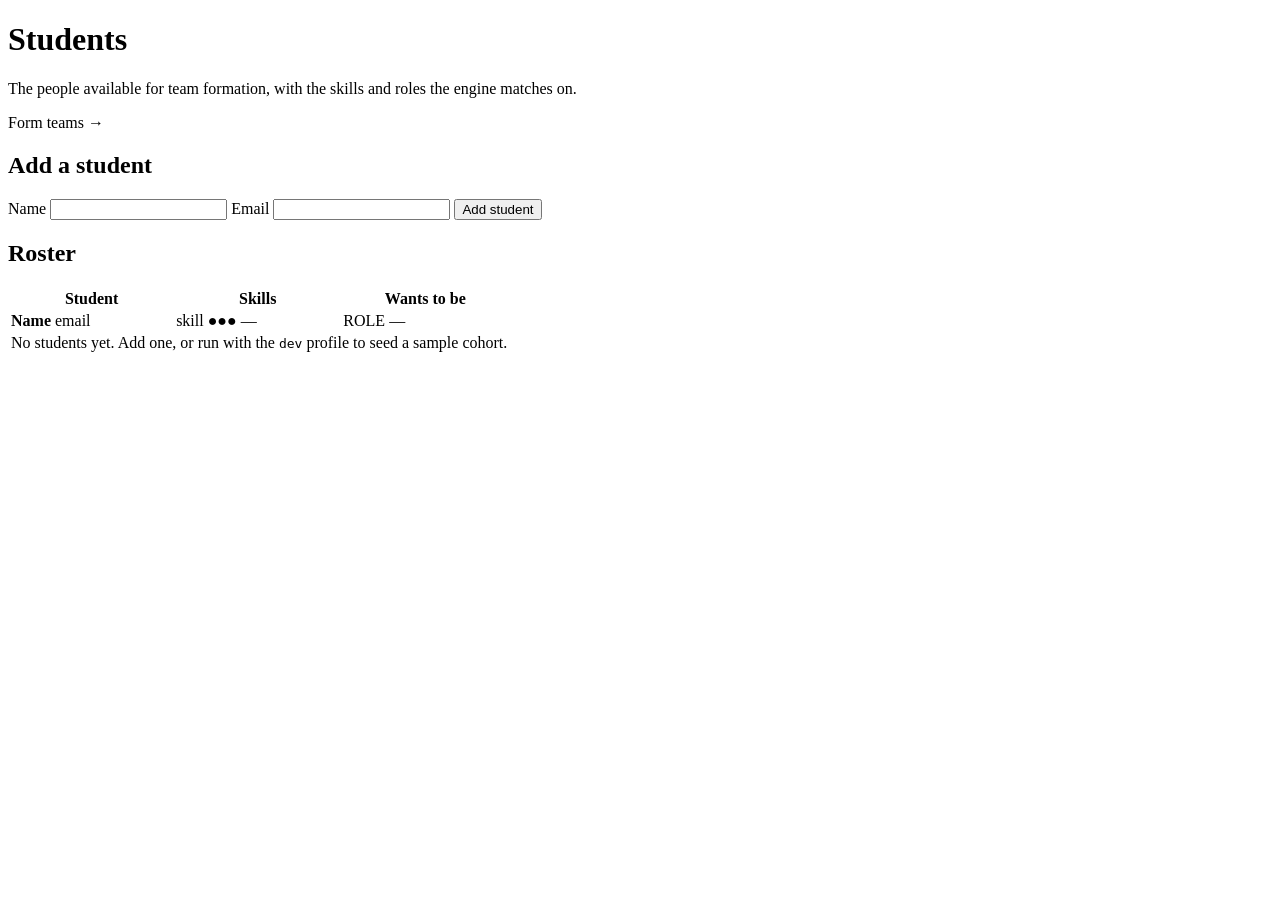
<file: src/main/resources/templates/index.html>
<!DOCTYPE html>
<html lang="en" xmlns:th="http://www.thymeleaf.org">
<head th:replace="~{fragments/layout :: head('Students')}"></head>
<body>
<header th:replace="~{fragments/layout :: nav('students')}"></header>

<main>
    <div class="page-head">
        <div>
            <h1>Students</h1>
            <p>The people available for team formation, with the skills and roles the engine matches on.</p>
        </div>
        <a class="btn" th:href="@{/formation}">Form teams →</a>
    </div>

    <div class="split">
        <section class="card">
            <h2>Add a student</h2>
            <form th:action="@{/students}" th:object="${studentForm}" method="post" novalidate>
                <label class="field"><span>Name</span>
                    <input type="text" th:field="*{name}" autocomplete="off"/>
                    <span class="error-text" th:if="${#fields.hasErrors('name')}" th:errors="*{name}"></span>
                </label>
                <label class="field"><span>Email</span>
                    <input type="email" th:field="*{email}" autocomplete="off"/>
                    <span class="error-text" th:if="${#fields.hasErrors('email')}" th:errors="*{email}"></span>
                </label>
                <button class="btn" type="submit">Add student</button>
            </form>
        </section>

        <section class="card">
            <h2>Roster <span class="muted small" th:text="'(' + ${#lists.size(students)} + ')'"></span></h2>
            <table class="roster">
                <thead>
                <tr><th>Student</th><th>Skills</th><th>Wants to be</th></tr>
                </thead>
                <tbody>
                <tr th:each="student : ${students}">
                    <td class="who">
                        <strong th:text="${student.name}">Name</strong>
                        <span th:text="${student.email}">email</span>
                    </td>
                    <td>
                        <span class="chip" th:each="rating : ${student.skills}">
                            <span th:text="${rating.skill}">skill</span>
                            <span class="dots" th:text="${#strings.repeat('●', rating.level)}"
                                  th:title="${'level ' + rating.level + ' of 5'}">●●●</span>
                        </span>
                        <span class="muted small" th:if="${student.skills.isEmpty()}">—</span>
                    </td>
                    <td>
                        <span class="chip role" th:each="role : ${student.desiredRoles}" th:text="${role}">ROLE</span>
                        <span class="muted small" th:if="${student.desiredRoles.isEmpty()}">—</span>
                    </td>
                </tr>
                <tr th:if="${#lists.isEmpty(students)}">
                    <td colspan="3" class="empty">No students yet. Add one, or run with the <code>dev</code> profile to seed a sample cohort.</td>
                </tr>
                </tbody>
            </table>
        </section>
    </div>
</main>

<footer th:replace="~{fragments/layout :: footer}"></footer>
</body>
</html>
</file>
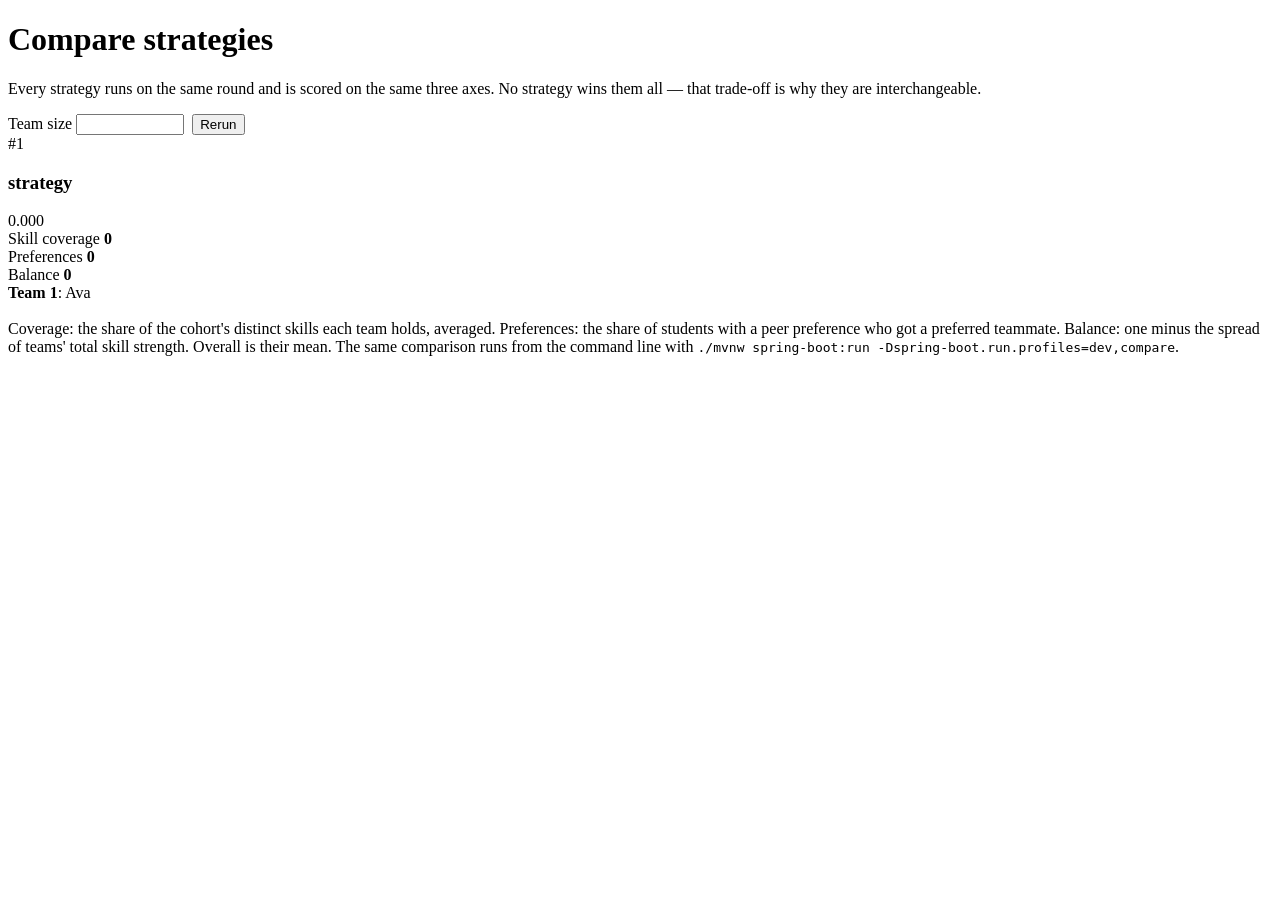
<file: src/main/resources/templates/compare.html>
<!DOCTYPE html>
<html lang="en" xmlns:th="http://www.thymeleaf.org">
<head th:replace="~{fragments/layout :: head('Compare')}"></head>
<body>
<header th:replace="~{fragments/layout :: nav('compare')}"></header>

<main>
    <div class="page-head">
        <div>
            <h1>Compare strategies</h1>
            <p>Every strategy runs on the same round and is scored on the same three axes.
                No strategy wins them all — that trade-off is why they are interchangeable.</p>
        </div>
        <form method="get" th:action="@{/compare}" style="display:flex;gap:8px;align-items:flex-end">
            <label class="field" style="margin:0"><span>Team size</span>
                <input type="number" name="teamSize" th:value="${teamSize}" min="2" max="12" style="width:100px"/>
            </label>
            <button class="btn ghost" type="submit">Rerun</button>
        </form>
    </div>

    <div class="ranking">
        <section class="card rank" th:each="r, it : ${results}" th:classappend="${it.first} ? 'first'">
            <span class="place" th:text="${it.first} ? 'best overall' : '#' + ${it.count}">#1</span>
            <h3 th:text="${r.strategy()}">strategy</h3>
            <div class="overall" th:text="${#numbers.formatDecimal(r.score().overall(), 1, 3)}">0.000</div>

            <div class="meter"><span>Skill coverage</span>
                <span class="track"><span class="fill teal" th:style="'width:' + ${r.score().skillCoverage() * 100} + '%'"></span></span>
                <b th:text="${#numbers.formatDecimal(r.score().skillCoverage(), 1, 2)}">0</b></div>
            <div class="meter"><span>Preferences</span>
                <span class="track"><span class="fill violet" th:style="'width:' + ${r.score().preferenceSatisfaction() * 100} + '%'"></span></span>
                <b th:text="${#numbers.formatDecimal(r.score().preferenceSatisfaction(), 1, 2)}">0</b></div>
            <div class="meter"><span>Balance</span>
                <span class="track"><span class="fill amber" th:style="'width:' + ${r.score().balance() * 100} + '%'"></span></span>
                <b th:text="${#numbers.formatDecimal(r.score().balance(), 1, 2)}">0</b></div>

            <div class="teamlist">
                <div th:each="t : ${r.teams()}">
                    <strong th:text="${t.name()}">Team 1</strong>:
                    <span class="muted" th:each="s, si : ${t.students()}" th:text="${s.name} + (${si.last} ? '' : ', ')">Ava</span>
                </div>
            </div>
        </section>
    </div>

    <p class="muted small" style="margin-top:18px">
        Coverage: the share of the cohort's distinct skills each team holds, averaged.
        Preferences: the share of students with a peer preference who got a preferred teammate.
        Balance: one minus the spread of teams' total skill strength. Overall is their mean.
        The same comparison runs from the command line with
        <code>./mvnw spring-boot:run -Dspring-boot.run.profiles=dev,compare</code>.
    </p>
</main>

<footer th:replace="~{fragments/layout :: footer}"></footer>
</body>
</html>
</file>
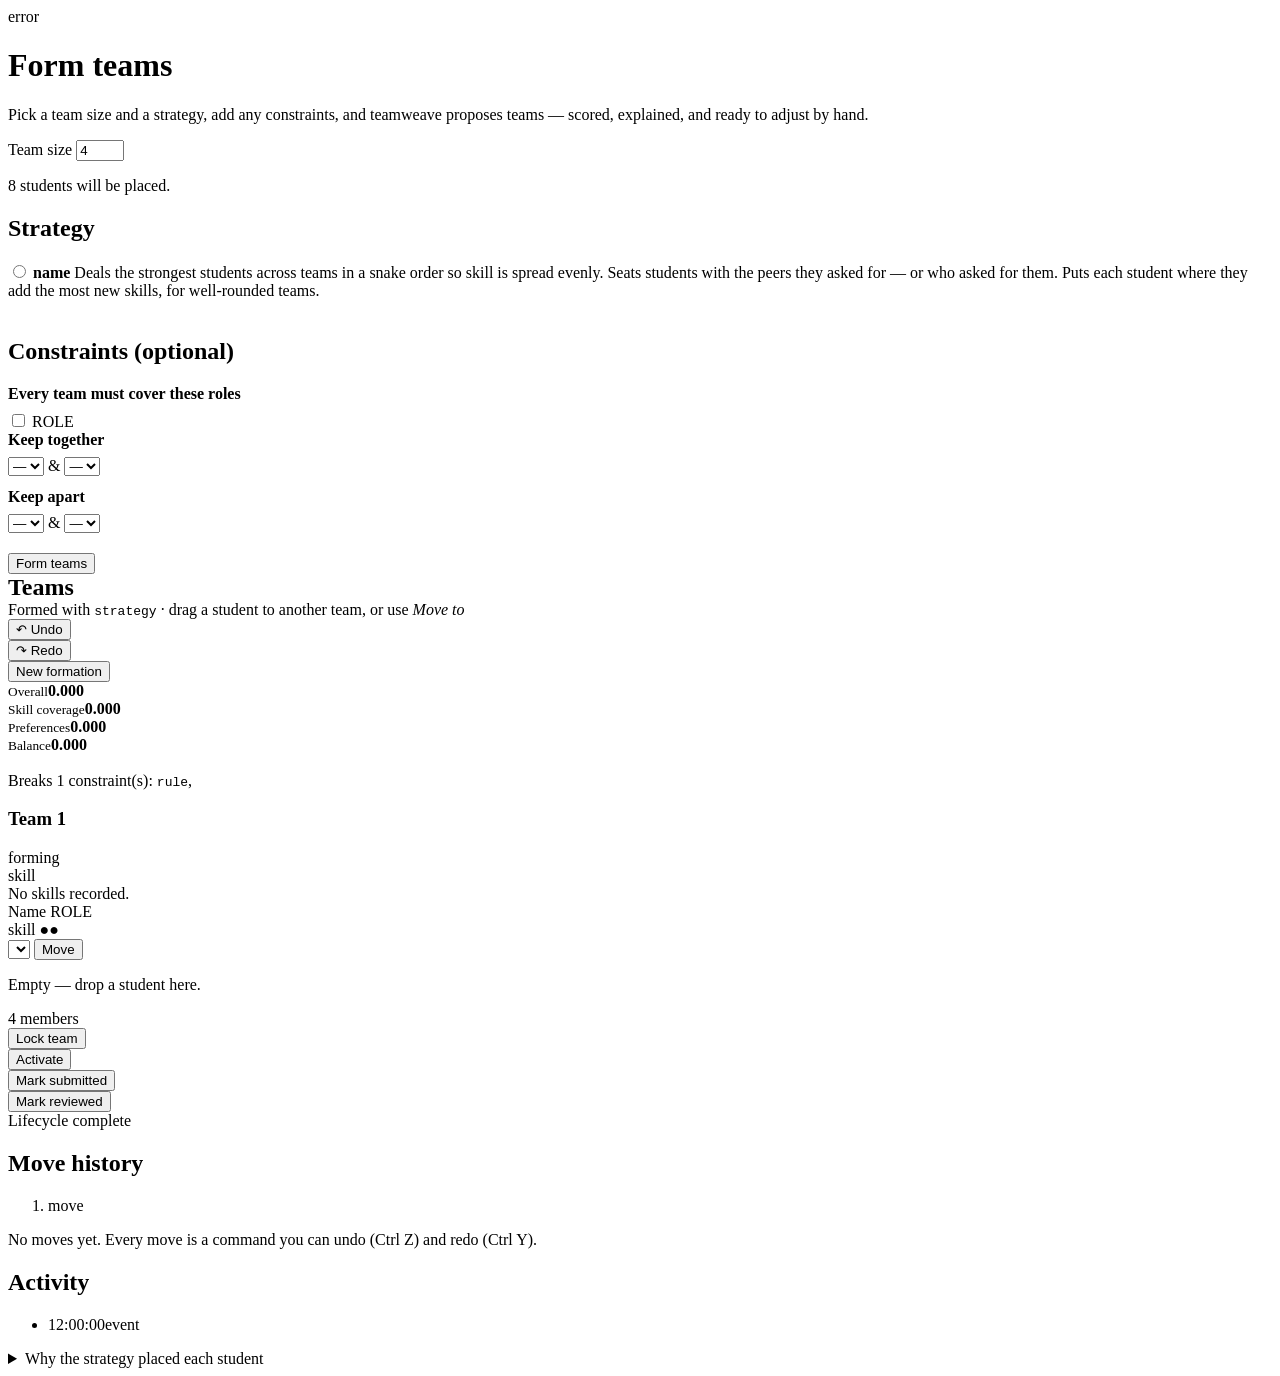
<file: src/main/resources/templates/formation.html>
<!DOCTYPE html>
<html lang="en" xmlns:th="http://www.thymeleaf.org">
<head th:replace="~{fragments/layout :: head('Formation')}"></head>
<body>
<header th:replace="~{fragments/layout :: nav('formation')}"></header>

<main>
    <div class="banner error" th:if="${error}" th:text="${error}" role="alert">error</div>

    <!-- ===================== set up a round ===================== -->
    <th:block th:unless="${board.hasFormation()}">
        <div class="page-head">
            <div>
                <h1>Form teams</h1>
                <p>Pick a team size and a strategy, add any constraints, and teamweave proposes teams —
                    scored, explained, and ready to adjust by hand.</p>
            </div>
        </div>

        <form class="card" th:action="@{/formation/run}" method="post">
            <div class="split">
                <div>
                    <label class="field"><span>Team size</span>
                        <input type="number" name="teamSize" value="4" min="2" max="12"/>
                    </label>
                    <p class="muted small">
                        <span th:text="${#lists.size(students)}">8</span> students will be placed.
                    </p>
                </div>
                <div>
                    <h2>Strategy</h2>
                    <div class="choice-group">
                        <label class="choice" th:each="name, it : ${strategies}">
                            <input type="radio" name="strategy" th:value="${name}" th:checked="${it.first}"/>
                            <span th:switch="${name}">
                                <strong th:text="${name}">name</strong>
                                <span class="muted small" th:case="'greedy-balancer'">Deals the strongest students across teams in a snake order so skill is spread evenly.</span>
                                <span class="muted small" th:case="'preference-first'">Seats students with the peers they asked for — or who asked for them.</span>
                                <span class="muted small" th:case="'skill-coverage'">Puts each student where they add the most new skills, for well-rounded teams.</span>
                            </span>
                        </label>
                    </div>
                </div>
            </div>

            <hr style="border:0;border-top:1px solid var(--line);margin:18px 0"/>
            <h2>Constraints <span class="muted small">(optional)</span></h2>
            <div class="grid" style="grid-template-columns:repeat(auto-fit,minmax(280px,1fr))">
                <div>
                    <p class="small" style="margin:0 0 8px;font-weight:600">Every team must cover these roles</p>
                    <div class="chips-input">
                        <label th:each="role : ${roles}">
                            <input type="checkbox" name="requiredRoles" th:value="${role}"/>
                            <span th:text="${role}">ROLE</span>
                        </label>
                    </div>
                </div>
                <div>
                    <p class="small" style="margin:0 0 8px;font-weight:600">Keep together</p>
                    <div class="pair">
                        <select name="togetherA"><option value="">—</option>
                            <option th:each="s : ${students}" th:value="${s.id}" th:text="${s.name}"></option></select>
                        <span class="muted">&amp;</span>
                        <select name="togetherB"><option value="">—</option>
                            <option th:each="s : ${students}" th:value="${s.id}" th:text="${s.name}"></option></select>
                    </div>
                    <p class="small" style="margin:12px 0 8px;font-weight:600">Keep apart</p>
                    <div class="pair">
                        <select name="apartA"><option value="">—</option>
                            <option th:each="s : ${students}" th:value="${s.id}" th:text="${s.name}"></option></select>
                        <span class="muted">&amp;</span>
                        <select name="apartB"><option value="">—</option>
                            <option th:each="s : ${students}" th:value="${s.id}" th:text="${s.name}"></option></select>
                    </div>
                </div>
            </div>

            <div style="margin-top:20px"><button class="btn" type="submit">Form teams</button></div>
        </form>
    </th:block>

    <!-- ===================== the board ===================== -->
    <th:block th:if="${board.hasFormation()}">
        <div class="board-bar">
            <div>
                <h1 style="margin:0;font-size:24px">Teams</h1>
                <span class="muted small">Formed with <code th:text="${board.strategy()}">strategy</code> ·
                    drag a student to another team, or use <em>Move to</em></span>
            </div>
            <div class="spacer"></div>
            <form class="inline" id="undo-form" th:action="@{/formation/undo}" method="post">
                <button class="btn ghost small" type="submit" th:disabled="${!board.canUndo()}"
                        title="Undo (Ctrl+Z)">↶ Undo</button>
            </form>
            <form class="inline" id="redo-form" th:action="@{/formation/redo}" method="post">
                <button class="btn ghost small" type="submit" th:disabled="${!board.canRedo()}"
                        title="Redo (Ctrl+Y)">↷ Redo</button>
            </form>
            <form class="inline" th:action="@{/formation/reset}" method="post">
                <button class="btn ghost small" type="submit">New formation</button>
            </form>
        </div>

        <div class="scores" style="margin-bottom:18px" th:if="${score}">
            <div class="score-pill lead"><small>Overall</small><b th:text="${#numbers.formatDecimal(score.overall(), 1, 3)}">0.000</b></div>
            <div class="score-pill"><small>Skill coverage</small><b th:text="${#numbers.formatDecimal(score.skillCoverage(), 1, 3)}">0.000</b></div>
            <div class="score-pill"><small>Preferences</small><b th:text="${#numbers.formatDecimal(score.preferenceSatisfaction(), 1, 3)}">0.000</b></div>
            <div class="score-pill"><small>Balance</small><b th:text="${#numbers.formatDecimal(score.balance(), 1, 3)}">0.000</b></div>
        </div>

        <div class="banner warn" th:unless="${#lists.isEmpty(board.violations())}">
            Breaks <span th:text="${#lists.size(board.violations())}">1</span> constraint(s):
            <span th:each="v, it : ${board.violations()}"><code th:text="${v}">rule</code><span th:unless="${it.last}">, </span></span>
        </div>

        <div class="board">
            <div class="teams">
                <section class="card team" th:each="team : ${board.teams()}"
                         th:with="state=${team.state().label()}, open=${team.state().allowsMembershipChanges()}">
                    <div class="team-head">
                        <h3 th:text="${team.name()}">Team 1</h3>
                        <span class="badge" th:classappend="${'state-' + state}" th:text="${state}">forming</span>
                    </div>

                    <div class="team-skills">
                        <div class="skillbar" th:each="e : ${team.skillProfile().bestLevels()}">
                            <span th:text="${e.key}">skill</span>
                            <span class="track"><span class="fill" th:style="'width:' + ${e.value * 20} + '%'"></span></span>
                        </div>
                        <p class="muted small" th:if="${team.skillProfile().bestLevels().isEmpty()}" style="margin:0">No skills recorded.</p>
                    </div>

                    <div class="dropzone" th:classappend="${open} ? '' : 'closed'"
                         th:attr="data-dropzone=${team.name()},data-open=${open}">
                        <div class="member" th:each="m : ${team.members()}"
                             th:attr="draggable=${open},data-student=${m.student().id}">
                            <div class="top">
                                <span class="name" th:text="${m.student().name}">Name</span>
                                <span>
                                    <span class="chip role" th:each="r : ${m.student().desiredRoles}" th:text="${r}">ROLE</span>
                                </span>
                            </div>
                            <div>
                                <span class="chip" th:each="rating : ${m.student().skills}">
                                    <span th:text="${rating.skill}">skill</span>
                                    <span class="dots" th:text="${#strings.repeat('●', rating.level)}">●●</span>
                                </span>
                            </div>
                            <form class="move" th:if="${open}" th:action="@{/formation/move}" method="post">
                                <input type="hidden" name="studentId" th:value="${m.student().id}"/>
                                <select name="toTeam" aria-label="Move to team">
                                    <option th:each="other : ${board.teams()}" th:unless="${other == team}"
                                            th:value="${other.name()}" th:text="${'→ ' + other.name()}"></option>
                                </select>
                                <button class="btn ghost small" type="submit">Move</button>
                            </form>
                        </div>
                        <p class="muted small" th:if="${team.members().isEmpty()}">Empty — drop a student here.</p>
                    </div>

                    <div class="team-foot">
                        <span class="muted small" th:text="${team.size()} + ' members'">4 members</span>
                        <th:block th:switch="${state}">
                            <form th:case="'forming'" class="inline" th:action="@{/formation/teams/{t}/lock(t=${team.name()})}" method="post">
                                <button class="btn small" type="submit">Lock team</button></form>
                            <form th:case="'locked'" class="inline" th:action="@{/formation/teams/{t}/activate(t=${team.name()})}" method="post">
                                <button class="btn small" type="submit">Activate</button></form>
                            <form th:case="'active'" class="inline" th:action="@{/formation/teams/{t}/submit(t=${team.name()})}" method="post">
                                <button class="btn small" type="submit">Mark submitted</button></form>
                            <form th:case="'submitted'" class="inline" th:action="@{/formation/teams/{t}/review(t=${team.name()})}" method="post">
                                <button class="btn small" type="submit">Mark reviewed</button></form>
                            <span th:case="*" class="muted small">Lifecycle complete</span>
                        </th:block>
                    </div>
                </section>
            </div>

            <aside class="side">
                <section class="card">
                    <h2>Move history</h2>
                    <ol class="history" th:unless="${#lists.isEmpty(board.history())}">
                        <li th:each="h : ${board.history()}" th:text="${h}">move</li>
                    </ol>
                    <p class="muted small" th:if="${#lists.isEmpty(board.history())}" style="margin:0">
                        No moves yet. Every move is a command you can undo
                        (<span class="kbd">Ctrl</span> <span class="kbd">Z</span>) and redo
                        (<span class="kbd">Ctrl</span> <span class="kbd">Y</span>).</p>
                </section>
                <section class="card">
                    <h2>Activity</h2>
                    <ul class="feed">
                        <li th:each="a : ${board.activity()}">
                            <time th:text="${a.time()}">12:00:00</time><span th:text="${a.text()}">event</span>
                        </li>
                    </ul>
                </section>
            </aside>
        </div>

        <details class="explain card">
            <summary>Why the strategy placed each student</summary>
            <table class="roster">
                <thead><tr><th>Student</th><th>Team</th><th>Reason</th></tr></thead>
                <tbody>
                <tr th:each="x : ${board.explanations()}">
                    <td th:text="${x.studentName()}">Ava</td>
                    <td th:text="${x.teamName()}">Team 1</td>
                    <td class="muted" th:text="${x.reason()}">reason</td>
                </tr>
                </tbody>
            </table>
        </details>

        <form id="move-form" th:action="@{/formation/move}" method="post" hidden>
            <input type="hidden" name="studentId"/>
            <input type="hidden" name="toTeam"/>
        </form>
    </th:block>
</main>

<footer th:replace="~{fragments/layout :: footer}"></footer>
<script th:src="@{/js/board.js}" defer></script>
</body>
</html>
</file>
